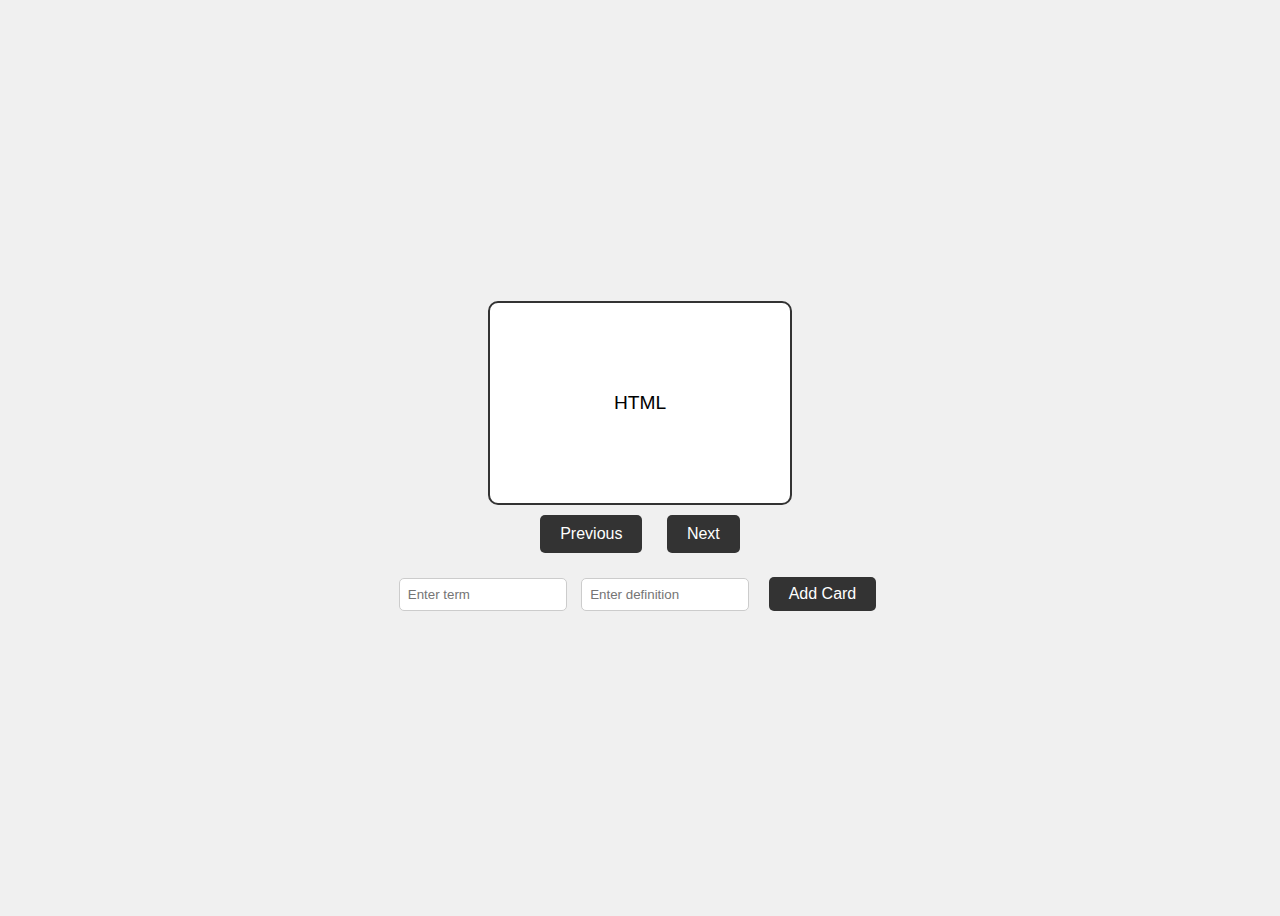
<file: Flashcard Game/index.html>
<!DOCTYPE html>
<html lang="en">
<head>
    <meta charset="UTF-8">
    <meta name="viewport" content="width=device-width, initial-scale=1.0">
    <title>Flashcard App</title>
    <link rel="stylesheet" href="styles.css">
</head>
<body>
    <div class="container">
        <!-- You will not need to add any new cards, 
        this div.flashcard is the only flashcard container you need
        just fill in what the user should see into the p#card-content -->
        <div class="flashcard" id="flashcard">
            <p id="card-content"></p>
        </div>
        <div class="buttons">
            <button id="prev-btn">Previous</button>
            <button id="next-btn">Next</button>
        </div>
        <div class="add-card-form">
            <input type="text" id="new-term" placeholder="Enter term">
            <input type="text" id="new-definition" placeholder="Enter definition">
            <button id="add-card-btn">Add Card</button>
        </div>
    </div>
    <script src="script.js"></script>
</body>
</html>
</file>
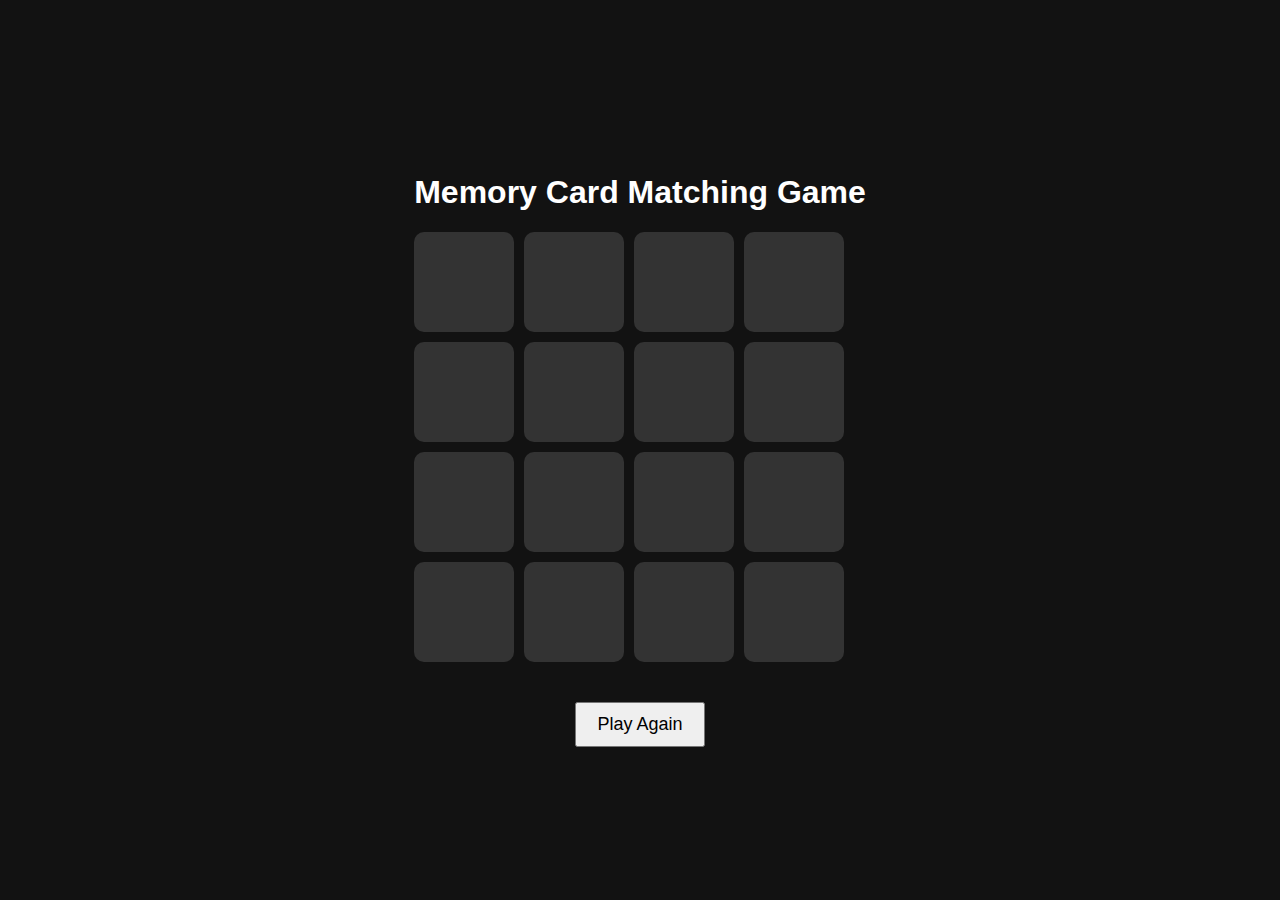
<file: Matching Card Game/index.html>
<!DOCTYPE html>
<html lang="en">
<head>
    <meta charset="UTF-8">
    <meta name="viewport" content="width=device-width, initial-scale=1.0">
    <title>Memory Card Matching Game</title>
    <link rel="stylesheet" href="styles.css">
</head>
<body>
    <div class="game-container">
        <h1>Memory Card Matching Game</h1>
        <div id="game-board" class="game-board"></div>
        <button id="restart-btn">Play Again</button>
    </div>
    <script src="script.js"></script>
</body>
</html>
</file>
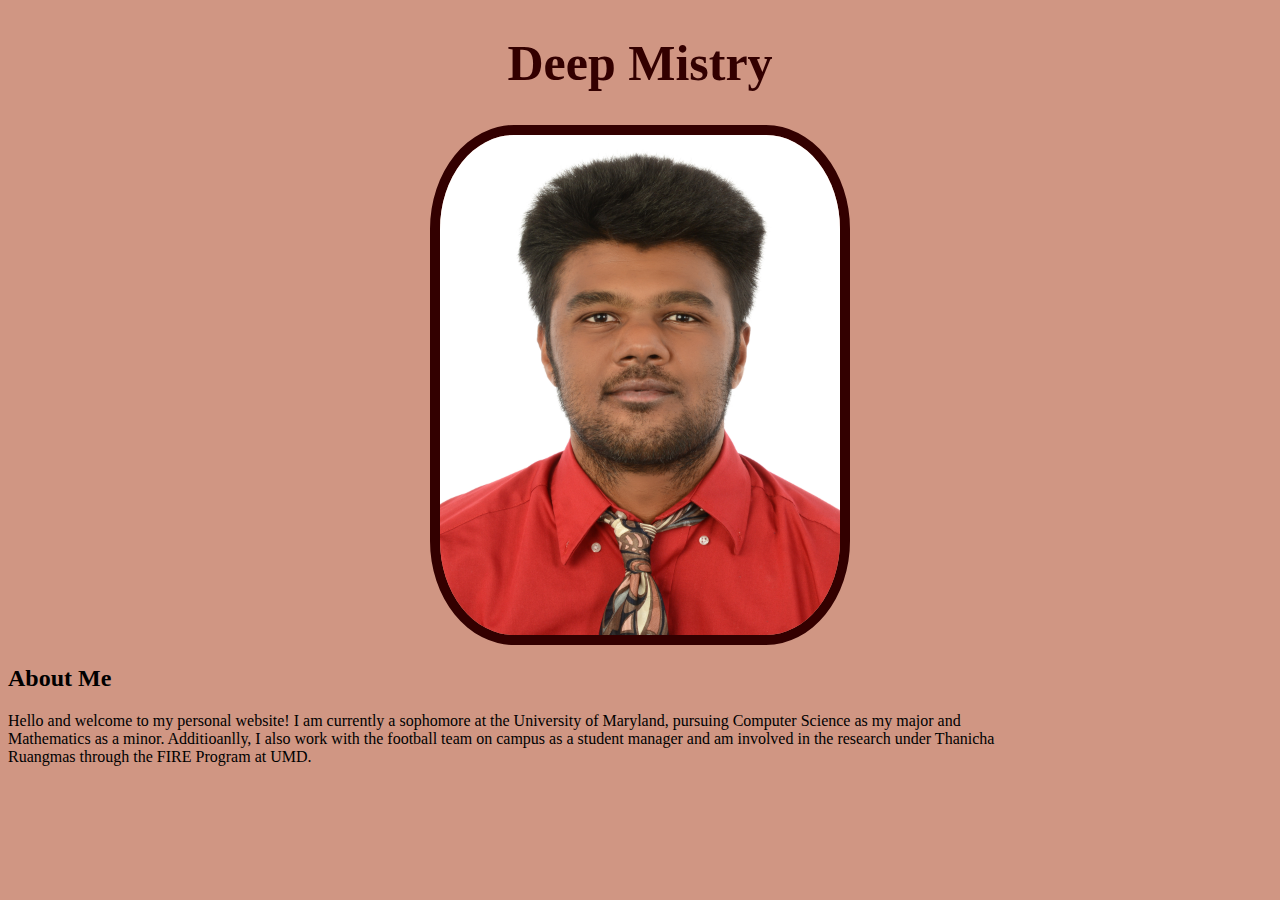
<file: Personal Website/index.html>
<!DOCTYPE html>
<html lang="en">

<head>
    <meta charset="UTF-8">
    <meta name="viewport" content="width=device-width, initial-scale=1.0">
    <title>Deep Mistry's Website</title>
    <link rel="stylesheet" href="style.css">
</head>

    <body>
        <h1 id="heading">Deep Mistry</h1>
        
        <div class="picture">
            <img id="headshot" src="IMG_5824.JPG" alt="headshot" width="400px">
        </div>
        
        <div class="Intro">
            <div>
                <h2>About Me</h2>
                    <p id="para">Hello and welcome to my personal website! I am currently a 
                    sophomore at the University of Maryland, pursuing Computer
                    Science as my major and Mathematics as a minor. Additioanlly, 
                    I also work with the football team on campus as a student
                    manager and am involved in the research under Thanicha Ruangmas
                    through the FIRE Program at UMD.  
                    </p>
            </div>
            <div>

            </div>
            <div>
                
            </div>
        </div>
    </body>

</html>
</file>
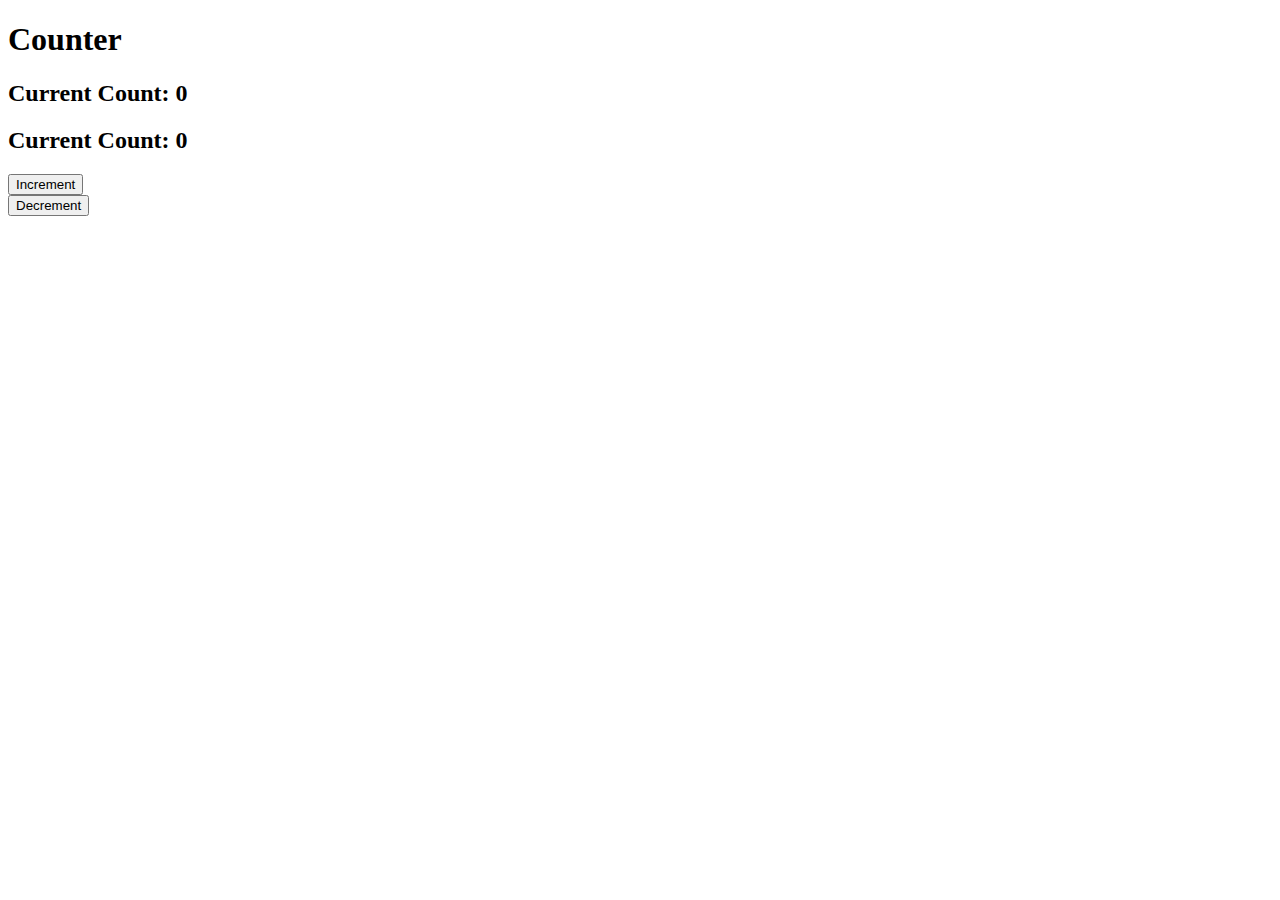
<file: JavaScript/jsExample.html>
<!DOCTYPE html>
<html lang="en">
<head>
    <meta charset="UTF-8">
    <meta name="viewport" content="width=device-width, initial-scale=1.0">
    <title>Document</title>
</head>
<body>
    <h1>Counter</h1>
    <h2 id="count-h2">Current Count: 0</h2>
    <h2>Current Count: 0</h2>
    <div id="button-container">
    <button id ="increment button">Increment</div>
    <button id ="decrement button">Decrement</div>
    </div>
    <script src="jsExample.js"></script>
</body>
</html>
</file>
<file: Flashcard Game/styles.css>
/* CSS has already been done for you, so you don't need to add any new classes
    using JavaScript
*/

body {
    display: flex;
    flex-direction: column;
    justify-content: center;
    align-items: center;
    height: 100vh;
    background-color: #f0f0f0;
    font-family: Arial, sans-serif;
}

.container {
    text-align: center;
}

.flashcard {
    width: 300px;
    height: 200px;
    border: 2px solid #333;
    border-radius: 10px;
    background-color: #fff;
    display: flex;
    justify-content: center;
    align-items: center;
    cursor: pointer;
    transition: background-color 0.3s, transform 0.3s;
    margin-bottom: 20px;
    margin: auto;
}

.flashcard:hover {
    background-color: #f9f9f9;
    transform: scale(1.05);
}

#card-content {
    font-size: 1.2em;
    padding: 20px;
}

.buttons {
    margin-top: 10px;
}

button {
    margin: 0 10px;
    padding: 10px 20px;
    border: none;
    border-radius: 5px;
    background-color: #333;
    color: #fff;
    font-size: 1em;
    cursor: pointer;
    transition: background-color 0.3s;
}

button:hover {
    background-color: #555;
}

.add-card-form {
    margin-top: 20px;
}

.add-card-form input {
    padding: 8px;
    margin: 5px;
    width: 150px;
    border: 1px solid #ccc;
    border-radius: 5px;
}

.add-card-form button {
    padding: 8px 20px;
}
</file>
<file: Matching Card Game/styles.css>
body {
    display: flex;
    justify-content: center;
    align-items: center;
    height: 100vh;
    background-color: #121212;
    color: white;
    font-family: Arial, sans-serif;
    margin: 0;
}

.game-container {
    text-align: center;
}

.game-board {
    display: grid;
    grid-template-columns: repeat(4, 100px);
    grid-gap: 10px;
    margin: 20px auto;
}

.card {
    width: 100px;
    height: 100px;
    border-radius: 10px;
    background-color: #333;
    display: flex;
    justify-content: center;
    align-items: center;
    font-size: 32px;
    color: white;
    cursor: pointer;
    transition: transform 0.5s;
    transform-style: preserve-3d;
}

.card.flipped {
    background-color: #fff;
    color: #333;
}

.card.matched {
    background-color: #6aaa64; /* Green */
    cursor: default;
    pointer-events: none;
}

#restart-btn {
    margin-top: 20px;
    padding: 10px 20px;
    font-size: 18px;
    cursor: pointer;
}
</file>
<file: Personal Website/style.css>
body {
    background-color: #D09683;
}

#heading {
    display: flex;
    font-family: 'Times New Roman', Times, serif;
    color: #330000;
    justify-content: center;
    font-size: 50px;
}

.picture {
    display: flex;
    justify-content: center;
}

.picture #headshot {
    border-radius: 20%;
}

.picture img {
    border-top: 10px solid #330000;
    border-right: 10px solid #330000;
    border-bottom: 10px solid #330000;
    border-left: 10px solid #330000;
}

.Intro{
    display: flex;
    justify-content: center;
    width: 1000px;
    
}
</file>
